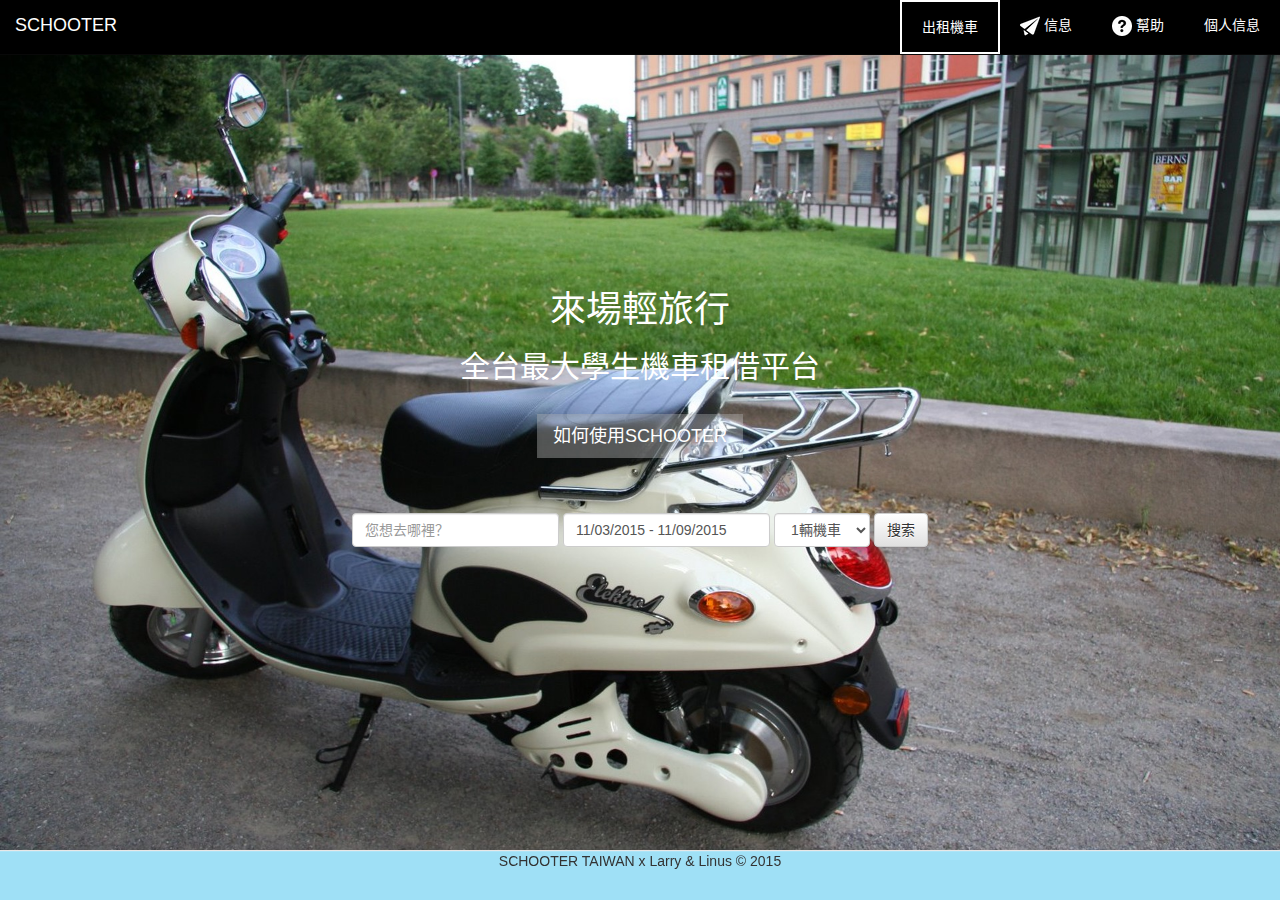
<file: index.html>
<!DOCTYPE html>
<html lang="zh-CN">
  <head>
    <meta charset="utf-8">
    <meta http-equiv="X-UA-Compatible" content="IE=edge">
    <meta name="viewport" content="width=device-width, initial-scale=1">
    <!-- 上述3个meta标签*必须*放在最前面，任何其他内容都*必须*跟随其后！ -->
    <title>SCHOOTER - Taiwan</title>

    <!-- Bootstrap -->
    <link href="css/bootstrap.min.css" rel="stylesheet">
    <link href="css/bootstrap-theme.min.css" rel="stylesheet">
    <!-- Customize the theme -->
    <link href="css/customize.css" rel="stylesheet">
    <!-- Datetimerangepicker jquery plugin -->
    <link href="css/daterangepicker.css" rel="stylesheet">

    <!-- HTML5 shim and Respond.js for IE8 support of HTML5 elements and media queries -->
    <!-- WARNING: Respond.js doesn't work if you view the page via file:// -->
    <!--[if lt IE 9]>
      <script src="//cdn.bootcss.com/html5shiv/3.7.2/html5shiv.min.js"></script>
      <script src="//cdn.bootcss.com/respond.js/1.4.2/respond.min.js"></script>
    <![endif]-->
  </head>
  <body>
    <nav class="navbar navbar-inverse navbar-fixed-top">
        <div class="container-fluid">
        <div class="navbar-header">
            <a class="navbar-brand" href="#">SCHOOTER</a>
        </div>
            <ul class="navbar-menu nav navbar-nav list-inline navbar-right">
                <li role="navigation" style="border:2px solid white"><a href="#" class="pure-menu-link">出租機車</a></li>
                <li role="navigation"><a href="#" class="pure-menu-link"><img src="img/nav_message.png" /> 信息</a></li>
                <li role="navigation"><a href="#" class="pure-menu-link"><img src="img/nav_help.png"></img> 幫助</a></li>
                <li role="navigation"><a href="account.html" class="pure-menu-link">個人信息</a></li>
            </ul>
        </div>
    </nav>
    <content class="container splash-container">
        <img src="img/background.jpg" class="img-responsive splash-bg" alt="Responsive image">
        <div class="splash">
            <h1 class="splash-head">來場輕旅行</h1>
            <h2 class="splash-subhead">全台最大學生機車租借平台</h2>
            <p><a class="splash-btn btn btn-lg active" href="#" role="button">如何使用SCHOOTER</a></p>
            <form class="form-inline search-bar">
                <fieldset>
                    <input class="form-control" id="destination" type="text" placeholder="您想去哪裡？" />
                    <input class="form-control" id="daterange" type="text" name="daterange" value="租車日期？"></input>                                         <select class="form-control" id="guests" name="guests">
                        <option value="1">1輛機車</option>
                        <option value="2">2輛機車</option>
                        <option value="3">3輛機車</option>
                        <option value="4">4輛機車</option>
                    </select>
                    <button class="btn btn-default avtive search-button" type="submit">搜索</button>
                </fieldset>
            </form>
        </div>

    </content>
    <footer class="footer-wrapper navbar navbar-default navbar-fixed-bottom">
        <div class="footer-content container">
            <p>SCHOOTER TAIWAN x Larry & Linus © 2015</p>
        </div>
    </footer>

        
        
    <!-- jQuery (necessary for Bootstrap's JavaScript plugins) -->
    <script src="js/jquery-1.11.3.min.js"></script>
    <!-- Include all compiled plugins (below), or include individual files as needed -->
    <script src="js/bootstrap.min.js"></script>
    <!-- Daterrangepicker Jquery Plugin -->
    <script src="js/moment.min.js"></script>
    <script src="js/daterangepicker.js"></script>    
    <script type="text/javascript">
    $(document).ready(function(){
        $('#daterange').daterangepicker({
            "autoApply": true,
            "startDate": "11/03/2015",
            "endDate": "11/09/2015"}, 
        function(start, end, label) {
            console.log("New date range selected: ' + start.format('YYYY-MM-DD') + ' to ' + end.format('YYYY-MM-DD') + ' (predefined range: ' + label + ')");
        });
    });
    </script>
  </body>
</html>
</file>
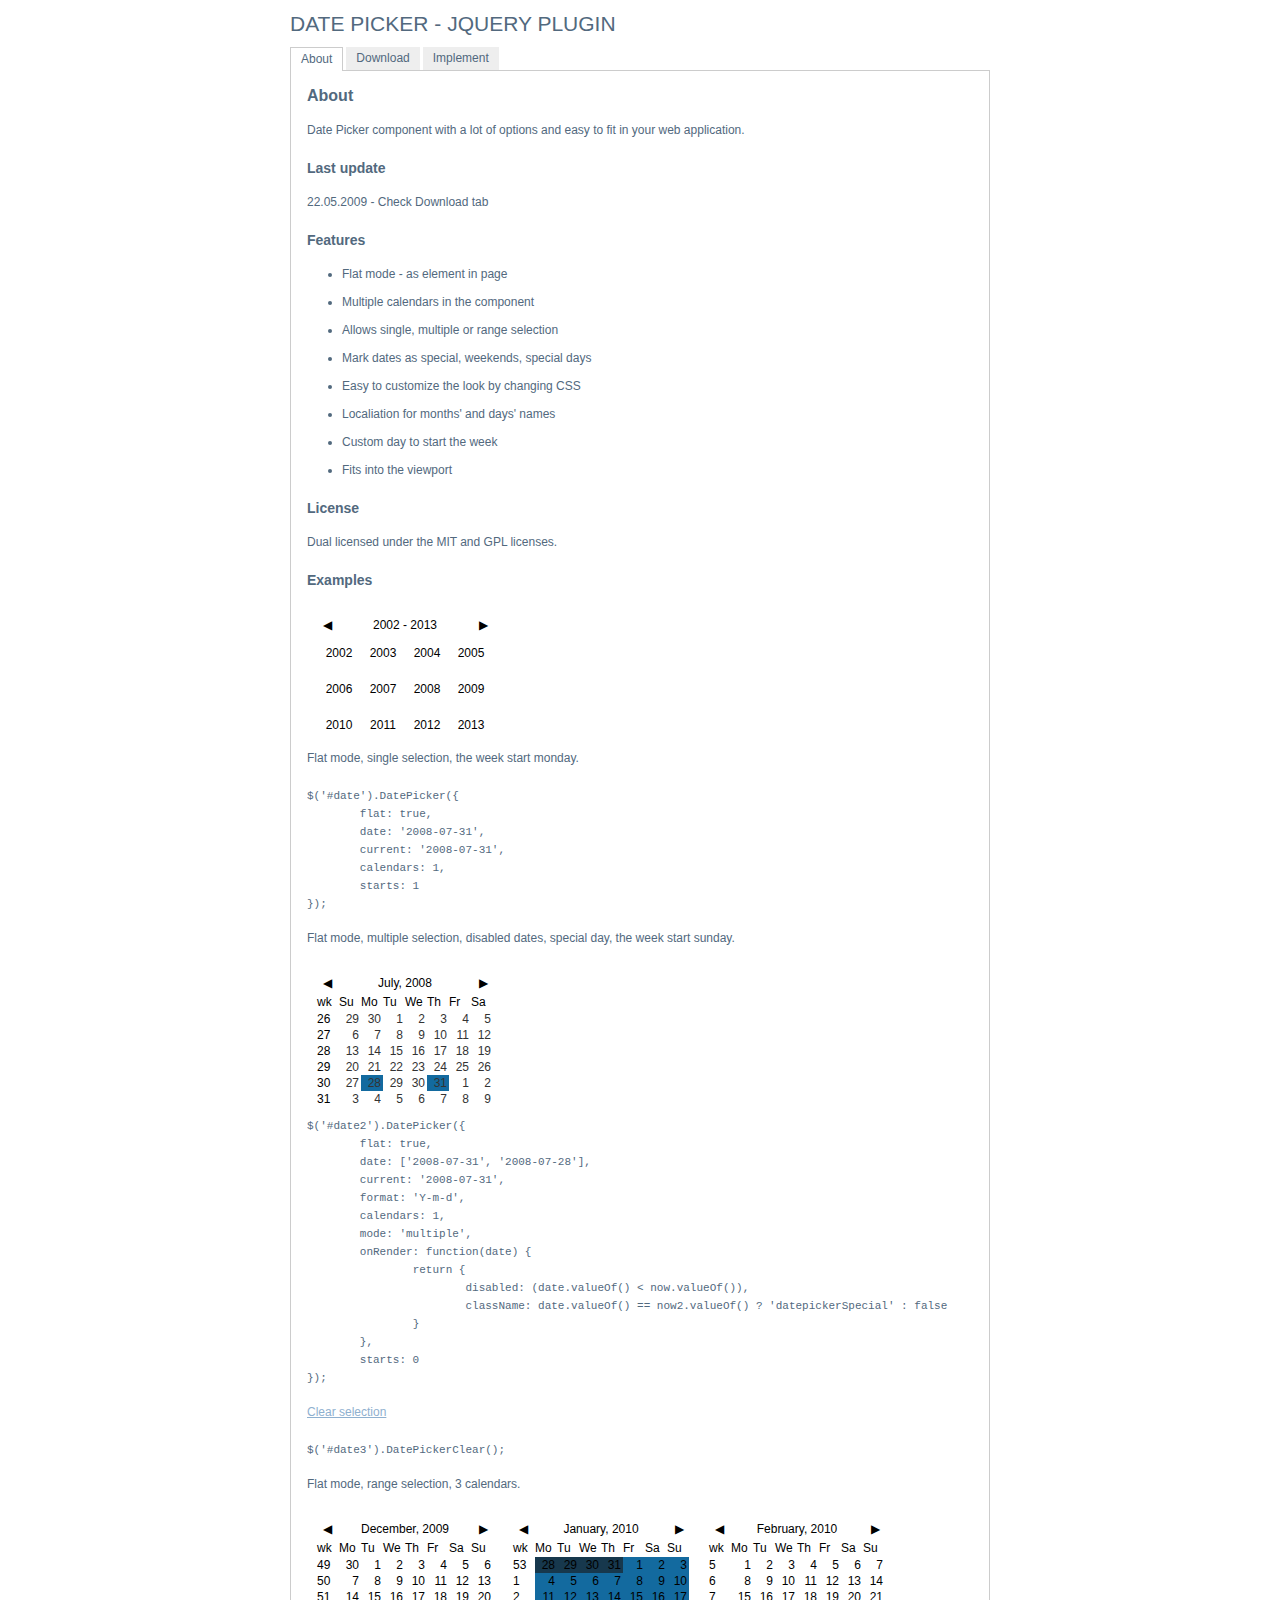
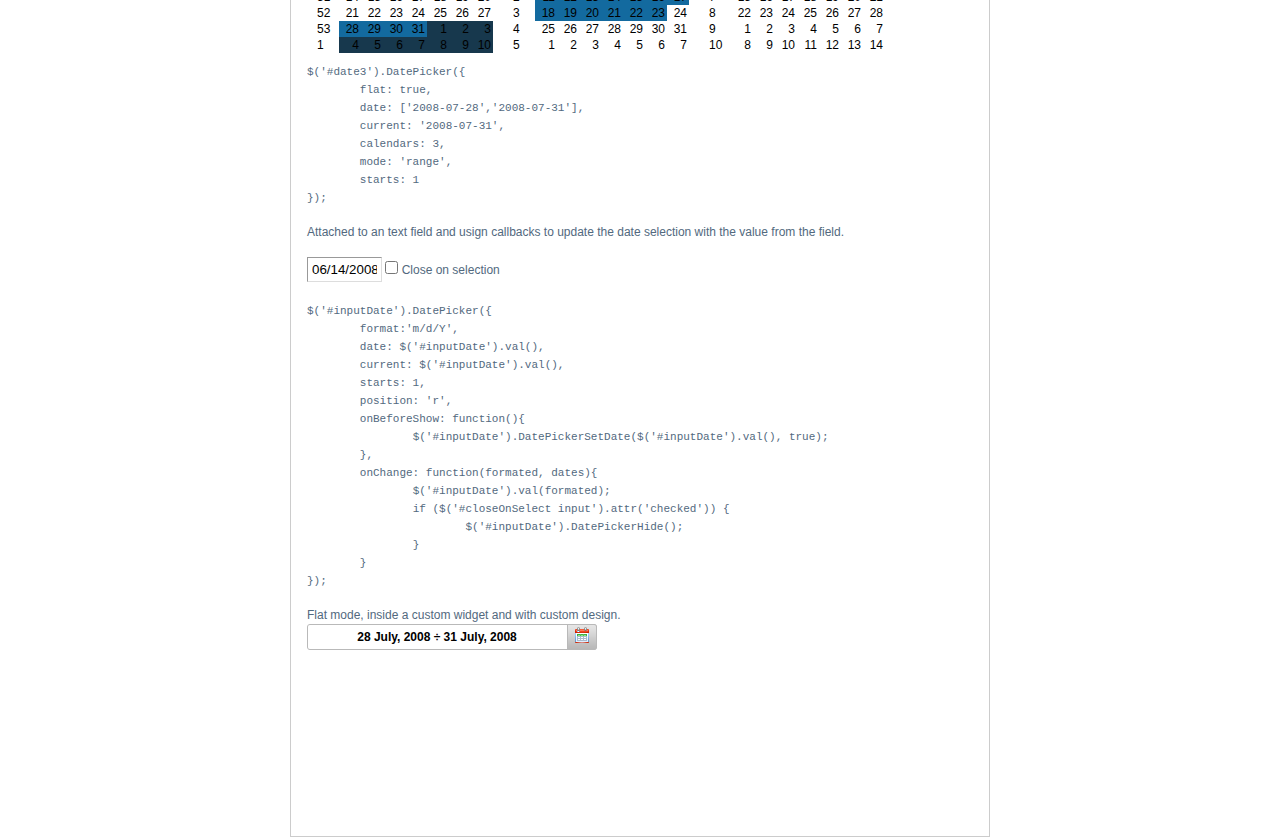
<file: js/datepicker/index.html>
<!DOCTYPE html PUBLIC "-//W3C//DTD XHTML 1.0 Strict//EN" "http://www.w3.org/TR/xhtml1/DTD/xhtml1-strict.dtd">
<html xmlns="http://www.w3.org/1999/xhtml" xml:lang="en" lang="en">
<head>
	<link rel="stylesheet" href="css/datepicker.css" type="text/css" />
    <link rel="stylesheet" media="screen" type="text/css" href="css/layout.css" />
    <title>DatePicker - jQuery plugin</title>
	<script type="text/javascript" src="js/jquery.js"></script>
	<script type="text/javascript" src="js/datepicker.js"></script>
    <script type="text/javascript" src="js/eye.js"></script>
    <script type="text/javascript" src="js/utils.js"></script>
    <script type="text/javascript" src="js/layout.js?ver=1.0.2"></script>
</head>
<body>
    <div class="wrapper">
        <h1>Date Picker - jQuery plugin</h1>
        <ul class="navigationTabs">
            <li><a href="#about" rel="about">About</a></li>
            <li><a href="#download" rel="download">Download</a></li>
            <li><a href="#implement" rel="implement">Implement</a></li>
        </ul>
        <div class="tabsContent">
            <div class="tab">
                <h2>About</h2>
				<p>Date Picker component with a lot of options and easy to fit in your web application.</p>
				<h3>Last update</h3>
				<p>22.05.2009 - Check Download tab</p>
                <h3>Features</h3>
                <ul>
                    <li>Flat mode - as element in page</li>
                    <li>Multiple calendars in the component</li>
                    <li>Allows single, multiple or range selection</li>
					<li>Mark dates as special, weekends, special days</li>
					<li>Easy to customize the look by changing CSS</li>
					<li>Localiation for months' and days' names</li>
					<li>Custom day to start the week</li>
					<li>Fits into the viewport</li>
                </ul>
				<h3>License</h3>
				<p>Dual licensed under the MIT and GPL licenses.</p>
                <h3>Examples</h3>
				<p id="date"></p>
				<p>Flat mode, single selection, the week start monday.</p>
			<pre>$('#date').DatePicker({
	flat: true,
	date: '2008-07-31',
	current: '2008-07-31',
	calendars: 1,
	starts: 1
});</pre>
				<p>Flat mode, multiple selection, disabled dates, special day, the week start sunday.</p>
				<p id="date2"></p>
			<pre>$('#date2').DatePicker({
	flat: true,
	date: ['2008-07-31', '2008-07-28'],
	current: '2008-07-31',
	format: 'Y-m-d',
	calendars: 1,
	mode: 'multiple',
	onRender: function(date) {
		return {
			disabled: (date.valueOf() < now.valueOf()),
			className: date.valueOf() == now2.valueOf() ? 'datepickerSpecial' : false
		}
	},
	starts: 0
});</pre>
				<p><a href="#" id="clearSelection">Clear selection</a></p>
				<pre>$('#date3').DatePickerClear();</pre>
				<p>Flat mode, range selection, 3 calendars.</p>
				<p id="date3"></p>
			<pre>$('#date3').DatePicker({
	flat: true,
	date: ['2008-07-28','2008-07-31'],
	current: '2008-07-31',
	calendars: 3,
	mode: 'range',
	starts: 1
});</pre>
				<p>Attached to an text field and usign callbacks to update the date selection with the value from the field.</p>
				<p>
					<input class="inputDate" id="inputDate" value="06/14/2008" />
					<label id="closeOnSelect"><input type="checkbox" /> Close on selection</label>
				</p>
			<pre>$('#inputDate').DatePicker({
	format:'m/d/Y',
	date: $('#inputDate').val(),
	current: $('#inputDate').val(),
	starts: 1,
	position: 'r',
	onBeforeShow: function(){
		$('#inputDate').DatePickerSetDate($('#inputDate').val(), true);
	},
	onChange: function(formated, dates){
		$('#inputDate').val(formated);
		if ($('#closeOnSelect input').attr('checked')) {
			$('#inputDate').DatePickerHide();
		}
	}
});</pre>
				<p>Flat mode, inside a custom widget and with custom design.</p>
				<div id="widget">
					<div id="widgetField">
						<span>28 July, 2008 &divide; 31 July, 2008</span>
						<a href="#">Select date range</a>
					</div>
					<div id="widgetCalendar">
					</div>
				</div>
				<p>&nbsp;</p>
				<p>&nbsp;</p>
				<p>&nbsp;</p>
				<p>&nbsp;</p>
				<p>&nbsp;</p>
            </div>
            <div class="tab">
                <h2>Download</h2>
                <p><a href="datepicker.zip">datepicker.zip (50 kb)</a>: jQuery, Javscript files, CSS files, images, examples and instructions.</p>
                <h3>Changelog</h3>
                <dl>
					<dt>22.05.2009</dt>
					<dd>added: close on selection example</dd>
					<dd>added: onChange has  new parameter: reference to related element</dd>
					<dd>added: start view days, months, years</dd>
					<dd>added: clear selection in multiple and range mode</dd>
					<dd>fixed: datepicker hide and show methods</dd>
					<dd>fixed: january selection (tahns to Konstantin Zavialov)</dd>
					<dd>fixed: working with jQuery 1.3</dd>
					<dd>fixed: deselecting a date in multiple mode (thanks to Geelen Sebastien)</dd>
					<dt>22.08.2008</dt>
					<dd>Fixed bug: where some events were not canceled right on Safari</dd>
					<dd>Fixed bug: where teh view port was not detected right on Safari</dd>
					<dt>31.07.2008</dt>
					<dd>Added new method: 'DatePickerGetDate'</dd>
					<dd>Minor speed improvement</dd>
					<dt>30.07.2008</dt>
					<dd>The first release.</dd>
                </dl>
            </div>
            <div class="tab">
                <h2>Implement</h2>
                <p>Attach the Javascript and CSS files to your document. Edit CSS file and fix the paths to  images and change colors to fit your site theme.</p>
                <pre>
&lt;link rel="stylesheet" media="screen" type="text/css" href="css/datepicker.css" /&gt;
&lt;script type="text/javascript" src="js/datepicker.js"&gt;&lt;/script&gt;
                </pre>
                <h3>Invocation code</h3>
                <p>All you have to do is to select the elements in a jQuery way and call the plugin.</p>
                <pre>
 $('input').DatePicker(options);
                </pre>
                <h3>Options</h3>
                <p>A hash of parameters. All parameters are optional.</p>
                <table>
                	<tr>
                		<td><strong>eventName</strong></td>
                		<td>string</td>
                		<td>The desired event to trigger the date picker. Default: 'click'</td>
                	</tr>
                	<tr>
                		<td><strong>date</strong></td>
                		<td>String, Date or array</td>
                		<td>The selected date(s) as string (will be converted to Date object based on teh format suplied) and Date object for single selection, as Array of strings or Date objects</td>
                	</tr>
                	<tr>
                		<td><strong>flat</strong></td>
                		<td>boolean</td>
                		<td>Whatever if the date picker is appended to the element or triggered by an event. Default false</td>
                	</tr>
                	<tr>
                		<td><strong>start</strong></td>
                		<td>integer</td>
                		<td>The day week start. Default 1 (monday)</td>
                	</tr>
                	<tr>
                		<td><strong>prev</strong></td>
                		<td>string</td>
                		<td>HTML inserted to previous links. Default '&#9664;' (UNICODE black left arrow)</td>
                	</tr>
                	<tr>
                		<td><strong>next</strong></td>
                		<td>string</td>
                		<td>HTML inserted to next links. Default '&#9654;' (UNICODE black right arrow)</td>
                	</tr>
                	<tr>
                		<td><strong>mode</strong></td>
                		<td>string ['single'|'multiple'|'range']</td>
                		<td>Date selection mode. Default 'single'</td>
                	</tr>
					<tr>
                		<td><strong>view</strong></td>
                		<td>string ['days'|'months'|'years']</td>
                		<td>Start view mode. Default 'days'</td>
					</tr>
                	<tr>
                		<td><strong>calendars</strong></td>
                		<td>integer</td>
                		<td>Number of calendars to render inside the date picker. Default 1</td>
                	</tr>
                	<tr>
                		<td><strong>format</strong></td>
                		<td>string</td>
                		<td>Date format. Default 'Y-m-d'</td>
                	</tr>
                	<tr>
                		<td><strong>position</strong></td>
                		<td>string ['top'|'left'|'right'|'bottom']</td>
                		<td>Date picker's position relative to the trigegr element (non flat mode only). Default 'bottom'</td>
                	</tr>
                	<tr>
                		<td><strong>locale</strong></td>
                		<td>hash</td>
                		<td>Location: provide a hash with keys 'days', 'daysShort', 'daysMin', 'months', 'monthsShort', 'week'. Default english</td>
                	</tr>
                	<tr>
                		<td><strong>onShow</strong></td>
                		<td>function</td>
                		<td>Callback function triggered when the date picker is shown</td>
                	</tr>
                	<tr>
                		<td><strong>onBeforeShow</strong></td>
                		<td>function</td>
                		<td>Callback function triggered before the date picker is shown</td>
                	</tr>
                	<tr>
                		<td><strong>onHide</strong></td>
                		<td>function</td>
                		<td>Callback function triggered when the date picker is hidden</td>
                	</tr>
                	<tr>
                		<td><strong>onChange</strong></td>
                		<td>function</td>
                		<td>Callback function triggered when the date is changed</td>
                	</tr>
                	<tr>
                		<td><strong>onRender</strong></td>
                		<td>function</td>
                		<td>Callback function triggered when the date is rendered inside a calendar. It should return and hash with keys: 'selected' to select the date, 'disabled' to disable the date, 'className' for additional CSS class</td>
                	</tr>
                </table>
                <h3>Set date</h3>
                <p>If you want to set a diferent date selection.</p>
                <pre>$('input').DatePickerSetDate(date, shiftTo);</pre>
				<p>The 'date' argument is the same format as the option 'date' and the 'shiftTo' argument (boolean) moves the curent month view to the date selection provided.</p>
				<h3>Get date</h3>
				<p>Get date selection.</p>
				<pre>$('input').DatePickerGetDate(formated);</pre>
				<p>Set 'formated' to true if you whant to get teh selection formated.</p>
				<h3>Show and hide date picker</h3>
                <p>Show or hide a date picker.</p>
				<pre>$('input').DatePickerShow();</pre>
				<pre>$('input').DatePickerHide();</pre>
				<h3>Clear multiple selection</h3>
				<p>Clear selection in multiple and range mode</p>
				<pre>$('#datepicker').DatePickerClear();</pre>
            </div>
        </div>
    </div>
</body>
</html>
</file>
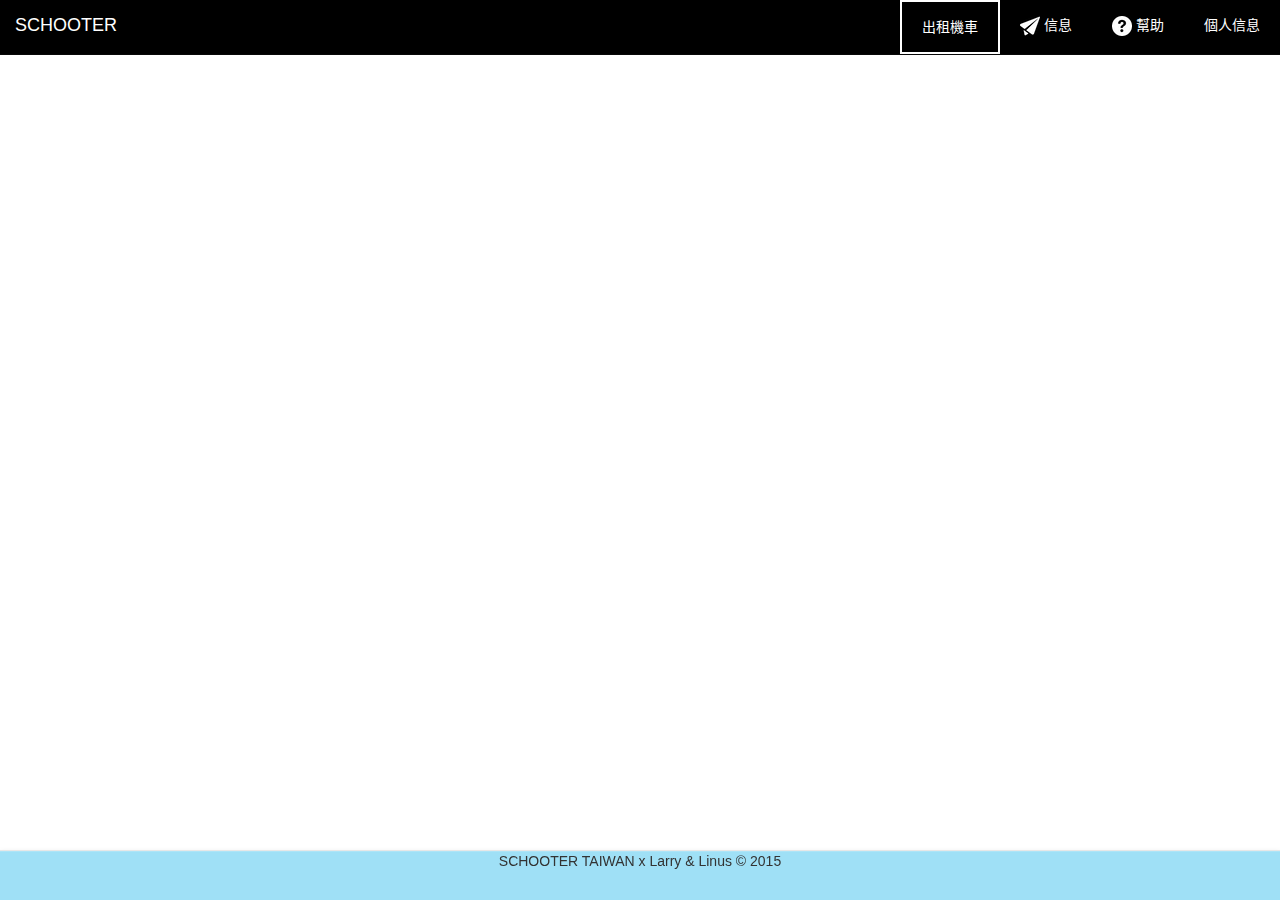
<file: account.html>
<!DOCTYPE html>
<html lang="zh-CN">
  <head>
    <meta charset="utf-8">
    <meta http-equiv="X-UA-Compatible" content="IE=edge">
    <meta name="viewport" content="width=device-width, initial-scale=1">
    <!-- 上述3个meta标签*必须*放在最前面，任何其他内容都*必须*跟随其后！ -->
    <title>SCHOOTER - Taiwan</title>

    <!-- Bootstrap -->
    <link href="css/bootstrap.min.css" rel="stylesheet">
    <link href="css/bootstrap-theme.min.css" rel="stylesheet">
    <!-- Customize the theme -->
    <link href="css/customize.css" rel="stylesheet">
    <!-- Datetimerangepicker jquery plugin -->
    <link href="css/daterangepicker.css" rel="stylesheet">

    <!-- HTML5 shim and Respond.js for IE8 support of HTML5 elements and media queries -->
    <!-- WARNING: Respond.js doesn't work if you view the page via file:// -->
    <!--[if lt IE 9]>
      <script src="//cdn.bootcss.com/html5shiv/3.7.2/html5shiv.min.js"></script>
      <script src="//cdn.bootcss.com/respond.js/1.4.2/respond.min.js"></script>
    <![endif]-->
  </head>
  <body>
    <nav class="navbar navbar-inverse navbar-fixed-top">
        <div class="container-fluid">
        <div class="navbar-header">
            <a class="navbar-brand" href="#">SCHOOTER</a>
        </div>
            <ul class="navbar-menu nav navbar-nav list-inline navbar-right">
                <li role="navigation" style="border:2px solid white"><a href="#">出租機車</a></li>
                <li role="navigation"><a href="#" ><img src="img/nav_message.png" /> 信息</a></li>
                <li role="navigation"><a href="#" ><img src="img/nav_help.png"></img> 幫助</a></li>
                <li role="navigation"><a href="account.html">個人信息</a></li>
            </ul>
        </div>
    </nav>
    <content class="container">
        <body>
        </body>
        <aside>
            <ul class="account-sidebar">
                <li>hi</li>
            </ul>
        </aside>
    </content>
    <footer class="footer-wrapper navbar navbar-default navbar-fixed-bottom">
        <div class="footer-content container">
            <p>SCHOOTER TAIWAN x Larry & Linus © 2015</p>
        </div>
    </footer>

        
        
    <!-- jQuery (necessary for Bootstrap's JavaScript plugins) -->
    <script src="js/jquery-1.11.3.min.js"></script>
    <!-- Include all compiled plugins (below), or include individual files as needed -->
    <script src="js/bootstrap.min.js"></script>
  </body>
</html>
</file>
<file: css/customize.css>
/* navbar menu */
.navbar-menu a,
.navbar-brand{
    color:white !important; 
}

.navbar-inverse{
    background: black;
}



/* splash */
.splash-bg,
.splash{
    width: 100%;
    margin:auto;
    position: absolute;
    top: 0; left: 0; bottom: 0; right: 0;
    text-align: center;
    text-transform: uppercase;
    color:white;
}

.splash{
    top: 30%; left: 0; bottom: 0; right: 0 !important;
    line-height: 6em;
}

.splash-btn{
    border-Radius:0px;
    background: rgba(255,255,255, 0.3)!important;
    border:0px;
    color:white !important;
}

/* footer */

.footer-wrapper{
    background:rgba(159,224,246,1);
}

.footer-content{  
    text-align:center;
}
</file>
<file: js/datepicker/css/datepicker.css>
div.datepicker {
	position: relative;
	font-family: Arial, Helvetica, sans-serif;
	font-size: 12px;
	width: 196px;
	height: 147px;
	position: absolute;
	cursor: default;
	top: 0;
	left: 0;
	display: none;
}
.datepickerContainer {
	background: white;
	position: absolute;
	top: 10px;
	left: 10px;
}

.datepickerHidden {
	display: none;
}
div.datepicker table {
	border-collapse:collapse;
}
div.datepicker a {
	color: black;
	text-decoration: none;
	cursor: default;
	outline: none;
}
div.datepicker table td {
	text-align: right;
	padding: 0;
	margin: 0;
}
div.datepicker th {
	text-align: center;
	color: black;
	font-weight: normal;
}
div.datepicker tbody th {
	text-align: left;
}
div.datepicker tbody a {
	display: block;
}
.datepickerDays a {
	width: 20px;
	line-height: 16px;
	height: 16px;
	padding-right: 2px;
}
.datepickerYears a,
.datepickerMonths a{
	width: 44px;
	line-height: 36px;
	height: 36px;
	text-align: center;
}
td.datepickerNotInMonth a {
	color: black;
}
tbody.datepickerDays td.datepickerSelected{
	background: #136A9F;
}
tbody.datepickerDays td.datepickerNotInMonth.datepickerSelected {
	background: #17384d;
}
tbody.datepickerYears td.datepickerSelected,
tbody.datepickerMonths td.datepickerSelected{
	background: #17384d;
}
div.datepicker a:hover,
div.datepicker a:hover {
	color: #88c5eb;
}
div.datepicker td.datepickerNotInMonth a:hover {
	color: #999;
}
div.datepicker tbody th {
	text-align: left;
}
.datepickerSpace div {
	width: 20px;
}
.datepickerGoNext a,
.datepickerGoPrev a,
.datepickerMonth a {
	text-align: center;
	height: 20px;
	line-height: 20px;
}
.datepickerGoNext a {
	float: right;
	width: 20px;
}
.datepickerGoPrev a {
	float: left;
	width: 20px;
}
table.datepickerViewDays tbody.datepickerMonths,
table.datepickerViewDays tbody.datepickerYears {
	display: none;
}
table.datepickerViewMonths tbody.datepickerDays,
table.datepickerViewMonths tbody.datepickerYears,
table.datepickerViewMonths tr.datepickerDoW {
	display: none;
}
table.datepickerViewYears tbody.datepickerDays,
table.datepickerViewYears tbody.datepickerMonths,
table.datepickerViewYears tr.datepickerDoW {
	display: none;
}
td.datepickerDisabled a,
td.datepickerDisabled.datepickerNotInMonth a{
	color: #333;
}
td.datepickerDisabled a:hover {
	color: #333;
}
td.datepickerSpecial a {
	background: #700;
}
td.datepickerSpecial.datepickerSelected a {
	background: #a00;
}
</file>
<file: js/datepicker/css/layout.css>
body,div,dl,dt,dd,ul,ol,li,h1,h2,h3,h4,h5,h6,pre,form,fieldset,input,textarea,p,blockquote,th,td { 
	margin:0;
	padding:0;
}
table {
	border-collapse:collapse;
	border-spacing:0;
}
fieldset,img { 
	border:0;
}
address,caption,cite,code,dfn,em,strong,th,var {
	font-style:normal;
	font-weight:normal;
}
ol,ul {
	list-style:none;
}
caption,th {
	text-align:left;
}
h1,h2,h3,h4,h5,h6 {
	font-size:100%;
	font-weight:normal;
}
q:before,q:after {
	content:'';
}
abbr,acronym { border:0;
}
html, body {
	background-color: #fff;
	font-family: Arial, Helvetica, sans-serif;
	font-size: 12px;
	line-height: 18px;
	color: #52697E;
}
body {
	text-align: center;
	overflow: auto;
}
.wrapper {
	width: 700px;
	margin: 0 auto;
	text-align: left;
}
h1 {
	font-size: 21px;
	height: 47px;
	line-height: 47px;
	text-transform: uppercase;
}
.navigationTabs {
	height: 23px;
	line-height: 23px;
	border-bottom: 1px solid #ccc;
}
.navigationTabs li {
	float: left;
	height: 23px;
	line-height: 23px;
	padding-right: 3px;
}
.navigationTabs li a{
	float: left;
	dispaly: block;
	height: 23px;
	line-height: 23px;
	padding: 0 10px;
	overflow: hidden;
	color: #52697E;
	background-color: #eee;
	position: relative;
	text-decoration: none;
}
.navigationTabs li a:hover {
	background-color: #f0f0f0;
}
.navigationTabs li a.active {
	background-color: #fff;
	border: 1px solid #ccc;
	border-bottom: 0px solid;
}
.tabsContent {
	border: 1px solid #ccc;
	border-top: 0px solid;
	width: 698px;
	overflow: hidden;
}
.tab {
	padding: 16px;
	display: none;
}
.tab h2 {
	font-weight: bold;
	font-size: 16px;
}
.tab h3 {
	font-weight: bold;
	font-size: 14px;
	margin-top: 20px;
}
.tab p {
	margin-top: 16px;
	clear: both;
}
.tab ul {
	margin-top: 16px;
	list-style: disc;
}
.tab li {
	margin: 10px 0 0 35px;
}
.tab a {
	color: #8FB0CF;
}
.tab strong {
	font-weight: bold;
}
.tab pre {
	font-size: 11px;
	margin-top: 20px;
	width: 668px;
	overflow: auto;
	clear: both;
}
.tab table {
	width: 100%;
}
.tab table td {
	padding: 6px 10px 6px 0;
	vertical-align: top;
}
.tab dt {
	margin-top: 16px;
}

#colorSelector {
	position: relative;
	width: 36px;
	height: 36px;
	background: url(../images/select.png);
}
#colorSelector div {
	position: absolute;
	top: 3px;
	left: 3px;
	width: 30px;
	height: 30px;
	background: url(../images/select.png) center;
}
#colorSelector2 {
	position: absolute;
	top: 0;
	left: 0;
	width: 36px;
	height: 36px;
	background: url(../images/select2.png);
}
#colorSelector2 div {
	position: absolute;
	top: 4px;
	left: 4px;
	width: 28px;
	height: 28px;
	background: url(../images/select2.png) center;
}
#colorpickerHolder2 {
	top: 32px;
	left: 0;
	width: 356px;
	height: 0;
	overflow: hidden;
	position: absolute;
}
#colorpickerHolder2 .colorpicker {
	background-image: url(../images/custom_background.png);
	position: absolute;
	bottom: 0;
	left: 0;
}
#colorpickerHolder2 .colorpicker_hue div {
	background-image: url(../images/custom_indic.gif);
}
#colorpickerHolder2 .colorpicker_hex {
	background-image: url(../images/custom_hex.png);
}
#colorpickerHolder2 .colorpicker_rgb_r {
	background-image: url(../images/custom_rgb_r.png);
}
#colorpickerHolder2 .colorpicker_rgb_g {
	background-image: url(../images/custom_rgb_g.png);
}
#colorpickerHolder2 .colorpicker_rgb_b {
	background-image: url(../images/custom_rgb_b.png);
}
#colorpickerHolder2 .colorpicker_hsb_s {
	background-image: url(../images/custom_hsb_s.png);
	display: none;
}
#colorpickerHolder2 .colorpicker_hsb_h {
	background-image: url(../images/custom_hsb_h.png);
	display: none;
}
#colorpickerHolder2 .colorpicker_hsb_b {
	background-image: url(../images/custom_hsb_b.png);
	display: none;
}
#colorpickerHolder2 .colorpicker_submit {
	background-image: url(../images/custom_submit.png);
}
#colorpickerHolder2 .colorpicker input {
	color: #778398;
}
#customWidget {
	position: relative;
	height: 36px;
}

input.inputDate {
	border: 1px solid #999;
	padding: 4px;
	border-bottom-color: #ddd;
	border-right-color: #ddd;
	width: 65px;
}
#widget {
	position: relative;
}
#widgetField {
	width: 290px;
	height: 26px;
	background: url(../images/field.png);
	overflow: hidden;
	position: relative;
}
#widgetField a 	{
	display: block;
	position: absolute;
	width: 26px;
	height: 26px;
	top: 0;
	right: 0;
	text-decoration: none;
	text-indent: -3000px;
}
#widgetField span	{
	font-size: 12px;
	font-weight: bold;
	color: #000;
	position: absolute;
	top: 0;
	height: 26px;
	line-height: 26px;
	left: 5px;
	width: 250px;
	text-align: center;
}
#widgetCalendar {
	position: absolute;
	top: 26px;
	left: 0;
	height: 0px;
	overflow: hidden;
	width: 588px;
	background: #B9B9B9;
}
#widgetCalendar .datepicker {
	position: absolute;
	bottom: 0;
	top: auto;
}
#widgetCalendar .datepickerContainer,
#widgetCalendar .datepickerBorderT,
#widgetCalendar .datepickerBorderB,
#widgetCalendar .datepickerBorderL,
#widgetCalendar .datepickerBorderR,
#widgetCalendar .datepickerBorderTL,
#widgetCalendar .datepickerBorderTR,
#widgetCalendar .datepickerBorderBL,
#widgetCalendar .datepickerBorderBR {
	background: transparent !important;
}
#widgetCalendar .datepicker a:hover{
	color: #b6f063;
}
</file>
<file: css/daterangepicker.css>
/**
* A stylesheet for use with Bootstrap 3.x
* @author: Dan Grossman http://www.dangrossman.info/
* @copyright: Copyright (c) 2012-2015 Dan Grossman. All rights reserved.
* @license: Licensed under the MIT license. See http://www.opensource.org/licenses/mit-license.php
* @website: https://www.improvely.com/
*/

/* Container Appearance */

.daterangepicker {
  position: absolute;
  background: #fff;
  top: 100px;
  left: 20px;
  padding: 4px;
  margin-top: 1px;
  border-radius: 4px;
  width:278px;
}

.daterangepicker.opensleft:before {
  position: absolute;
  top: -7px;
  right: 9px;
  display: inline-block;
  border-right: 7px solid transparent;
  border-bottom: 7px solid #ccc;
  border-left: 7px solid transparent;
  border-bottom-color: rgba(0, 0, 0, 0.2);
  content: '';
}

.daterangepicker.opensleft:after {
  position: absolute;
  top: -6px;
  right: 10px;
  display: inline-block;
  border-right: 6px solid transparent;
  border-bottom: 6px solid #fff;
  border-left: 6px solid transparent;
  content: '';
}

.daterangepicker.openscenter:before {
  position: absolute;
  top: -7px;
  left: 0;
  right: 0;
  width: 0;
  margin-left: auto;
  margin-right: auto;
  display: inline-block;
  border-right: 7px solid transparent;
  border-bottom: 7px solid #ccc;
  border-left: 7px solid transparent;
  border-bottom-color: rgba(0, 0, 0, 0.2);
  content: '';
}

.daterangepicker.openscenter:after {
  position: absolute;
  top: -6px;
  left: 0;
  right: 0;
  width: 0;
  margin-left: auto;
  margin-right: auto;
  display: inline-block;
  border-right: 6px solid transparent;
  border-bottom: 6px solid #fff;
  border-left: 6px solid transparent;
  content: '';
}

.daterangepicker.opensright:before {
  position: absolute;
  top: -7px;
  left: 9px;
  display: inline-block;
  border-right: 7px solid transparent;
  border-bottom: 7px solid #ccc;
  border-left: 7px solid transparent;
  border-bottom-color: rgba(0, 0, 0, 0.2);
  content: '';
}

.daterangepicker.opensright:after {
  position: absolute;
  top: -6px;
  left: 10px;
  display: inline-block;
  border-right: 6px solid transparent;
  border-bottom: 6px solid #fff;
  border-left: 6px solid transparent;
  content: '';
}

.daterangepicker.dropup{
  margin-top: -5px;
}
.daterangepicker.dropup:before{
  top: initial;
  bottom:-7px;
  border-bottom: initial;
  border-top: 7px solid #ccc;
}
.daterangepicker.dropup:after{
  top: initial;
  bottom:-6px;
  border-bottom: initial;
  border-top: 6px solid #fff;
}

.daterangepicker.dropdown-menu {
  max-width: none;
  z-index: 3000;
}

.daterangepicker.single .ranges, .daterangepicker.single .calendar {
  float: none;
}

.daterangepicker .calendar {
  display: none;
  max-width: 270px;
  margin: 4px;
}

.daterangepicker.show-calendar .calendar {
  display: block;
}

.daterangepicker .calendar.single .calendar-table {
  border: none;
}

/* Calendars */

.daterangepicker .calendar th, .daterangepicker .calendar td {
  white-space: nowrap;
  text-align: center;
  min-width: 32px;
}

.daterangepicker .calendar-table {
  border: 1px solid #ddd;
  padding: 4px;
  border-radius: 4px;
  background: #fff;
}

.daterangepicker table {
  width: 100%;
  margin: 0;
}

.daterangepicker td, .daterangepicker th {
  text-align: center;
  width: 20px;
  height: 20px;
  border-radius: 4px;
  white-space: nowrap;
  cursor: pointer;
}

.daterangepicker td.off, .daterangepicker td.off.in-range, .daterangepicker td.off.start-date, .daterangepicker td.off.end-date {
  color: #999;
  background: #fff;
}

.daterangepicker td.disabled, .daterangepicker option.disabled {
  color: #999;
  cursor: not-allowed;
  text-decoration: line-through;
}

.daterangepicker td.available:hover, .daterangepicker th.available:hover {
  background: #eee;
}

.daterangepicker td.in-range {
  background: #ebf4f8;
  border-radius: 0;
}

.daterangepicker td.start-date {
  border-radius: 4px 0 0 4px;
}

.daterangepicker td.end-date {
  border-radius: 0 4px 4px 0;
}

.daterangepicker td.start-date.end-date {
  border-radius: 4px;
}

.daterangepicker td.active, .daterangepicker td.active:hover {
  background-color: #357ebd;
  border-color: #3071a9;
  color: #fff;
}

.daterangepicker td.week, .daterangepicker th.week {
  font-size: 80%;
  color: #ccc;
}

.daterangepicker select.monthselect, .daterangepicker select.yearselect {
  font-size: 12px;
  padding: 1px;
  height: auto;
  margin: 0;
  cursor: default;
}

.daterangepicker select.monthselect {
  margin-right: 2%;
  width: 56%;
}

.daterangepicker select.yearselect {
  width: 40%;
}

.daterangepicker select.hourselect, .daterangepicker select.minuteselect, .daterangepicker select.secondselect, .daterangepicker select.ampmselect {
  width: 50px;
  margin-bottom: 0;
}

.daterangepicker th.month {
  width: auto;
}

/* Text Input Above Each Calendar */

.daterangepicker .input-mini {
  border: 1px solid #ccc;
  border-radius: 4px;
  color: #555;
  display: block;
  height: 30px;
  line-height: 30px;
  vertical-align: middle;
  margin: 0 0 5px 0;
  padding: 0 6px 0 28px;
  width: 100%;
}

.daterangepicker .input-mini.active {
  border: 1px solid #357ebd;
}

.daterangepicker .daterangepicker_input i {
  position: absolute;
  left: 8px;
  top: 8px;
}

.daterangepicker .daterangepicker_input {
  position: relative;
}

/* Time Picker */

.daterangepicker .calendar-time {
  text-align: center;
  margin: 5px auto;
  line-height: 30px;
  position: relative;
  padding-left: 28px;
}

.daterangepicker .calendar-time select.disabled {
  color: #ccc;
  cursor: not-allowed;
}

/* Predefined Ranges */

.daterangepicker .ranges {
  font-size: 11px;
  float: none;
  margin: 4px;
  text-align: left;
}

.daterangepicker .ranges ul {
  list-style: none;
  margin: 0 auto;
  padding: 0;
  width: 100%;
}

.daterangepicker .ranges li {
  font-size: 13px;
  background: #f5f5f5;
  border: 1px solid #f5f5f5;
  color: #08c;
  padding: 3px 12px;
  margin-bottom: 8px;
  border-radius: 5px;
  cursor: pointer;
}

.daterangepicker .ranges li.active, .daterangepicker .ranges li:hover {
  background: #08c;
  border: 1px solid #08c;
  color: #fff;
}

/*  Larger Screen Styling */
@media (min-width: 564px) {
  .daterangepicker{
    width: auto;
  }

  .daterangepicker .ranges ul {
    width: 160px;
  }
  .daterangepicker.single .ranges ul {
    width: 100%;
  }
  .daterangepicker .calendar.left .calendar-table {
    border-right: none;
    border-top-right-radius: 0;
    border-bottom-right-radius: 0;
  }

  .daterangepicker .calendar.right .calendar-table {
    border-left: none;
    border-top-left-radius: 0;
    border-bottom-left-radius: 0;
  }

  .daterangepicker .calendar.left {
    clear: left;
    margin-right: 0;
  }
  .daterangepicker.single .calendar.left {
    clear: none;
  }
  .daterangepicker.single .ranges,
  .daterangepicker.single .calendar{
    float:left;
  }

  .daterangepicker .calendar.right {
    margin-left: 0;
  }

  .daterangepicker .left .daterangepicker_input {
    padding-right: 12px;
  }

  .daterangepicker .calendar.left .calendar-table {
    padding-right: 12px;
  }

  .daterangepicker .ranges,
  .daterangepicker .calendar {
    float: left;
  }
}

@media (min-width: 730px) {
  .daterangepicker .ranges {
    width: auto;
    float: left;
  }
  .daterangepicker .calendar.left {
    clear: none;
  }
}
</file>
